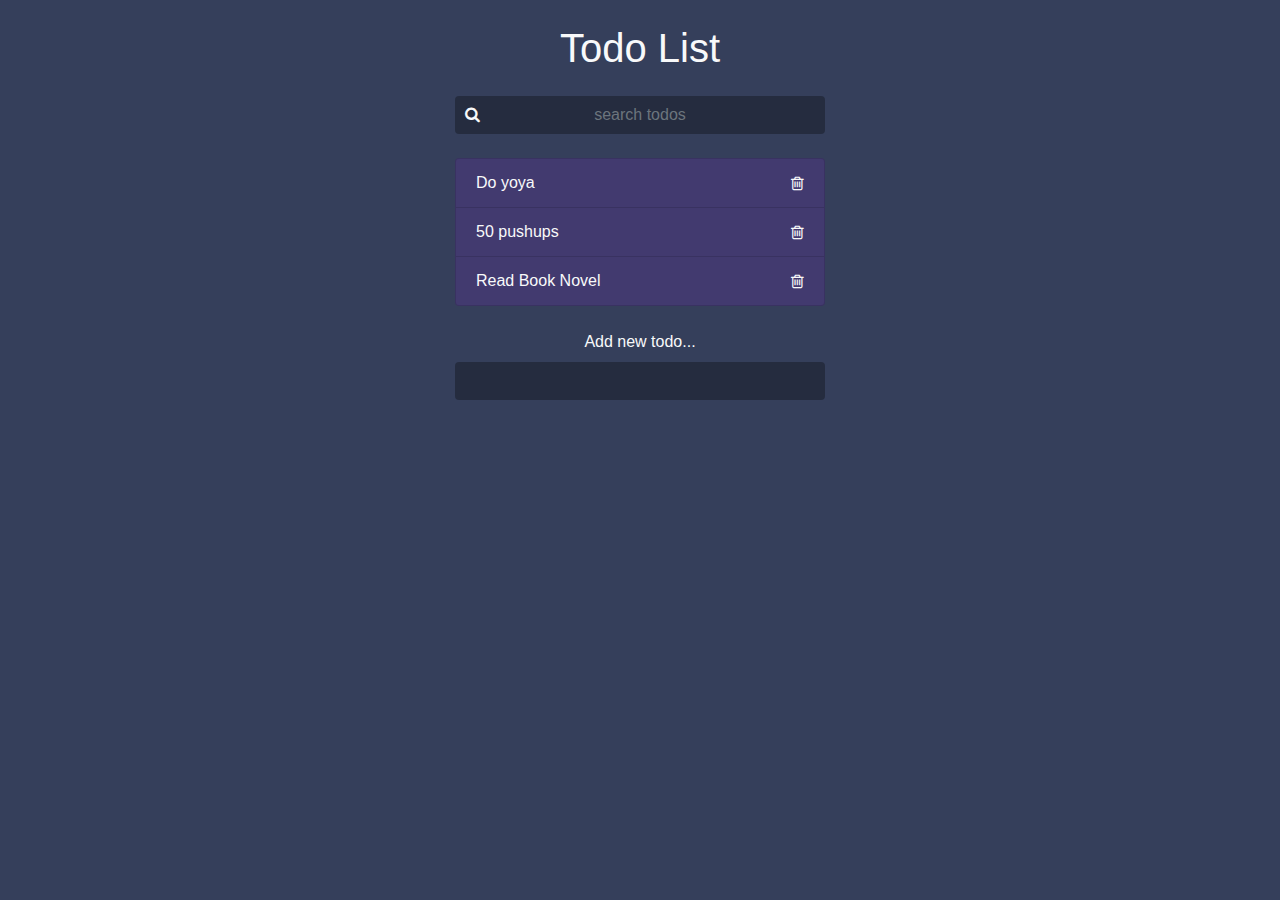
<file: index.html>
<!DOCTYPE html>
<html lang="en">

<head>
    <meta charset="UTF-8">
    <meta name="viewport" content="width=device-width, initial-scale=1.0">
    <link rel="stylesheet" href="https://stackpath.bootstrapcdn.com/bootstrap/4.5.2/css/bootstrap.min.css" integrity="sha384-JcKb8q3iqJ61gNV9KGb8thSsNjpSL0n8PARn9HuZOnIxN0hoP+VmmDGMN5t9UJ0Z" crossorigin="anonymous">
    <link rel="stylesheet" href="https://cdnjs.cloudflare.com/ajax/libs/font-awesome/4.7.0/css/font-awesome.min.css">
    <link rel="stylesheet" href="style.css">
    <title>My Todo List</title>
</head>

<body>
    <div class="container">
        <header class="text-center text-light my-4">
            <h1 class="mb-4">Todo List</h1>
            <form action="" class="search">
                <i class="fa fa-search icon"></i>
                <input type="text" class="form-control input-field m-auto" placeholder="search todos">
            </form>
        </header>

        <ul class="list-group todos mx-auto text-light">
            <li class="list-group-item d-flex justify-content-between align-items-center">
                <span>Do yoya</span>
                <i class="fa fa-trash-o delete"></i>
            </li>
            <li class="list-group-item d-flex justify-content-between align-items-center">
                <span>50 pushups</span>
                <i class="fa fa-trash-o delete"></i>

            </li>
            <li class="list-group-item d-flex justify-content-between align-items-center">
                <span>Read Book Novel</span>
                <i class="fa fa-trash-o delete"></i>

            </li>
        </ul>

        <form  class="add text-center my-4">
            <label class="text-light">
                Add new todo...
            </label>
            <input type="text" class="form-control m-auto" name="add"/>
        </form>
    </div>
    <script src="main.js"></script>
</body>

</html>
</file>
<file: style.css>
body {
  background: #353f5b;
}
.container {
  max-width: 400px;
}
.search i {
  position: absolute;
}
.search {
  position: relative;
}
.icon {
  padding: 10px;
  left: 0;
}
.input-field {
  text-align: center;
}

input[type="text"],
input[type="text"]:focus {
  color: #fff;
  border: none;
  background: rgba(0, 0, 0, 0.3);
  max-width: 400px;
}
.todos li {
  background: #423a6f;
}
.delete {
  cursor: pointer;
}


.filtered{
  display: none !important;
}
</file>
